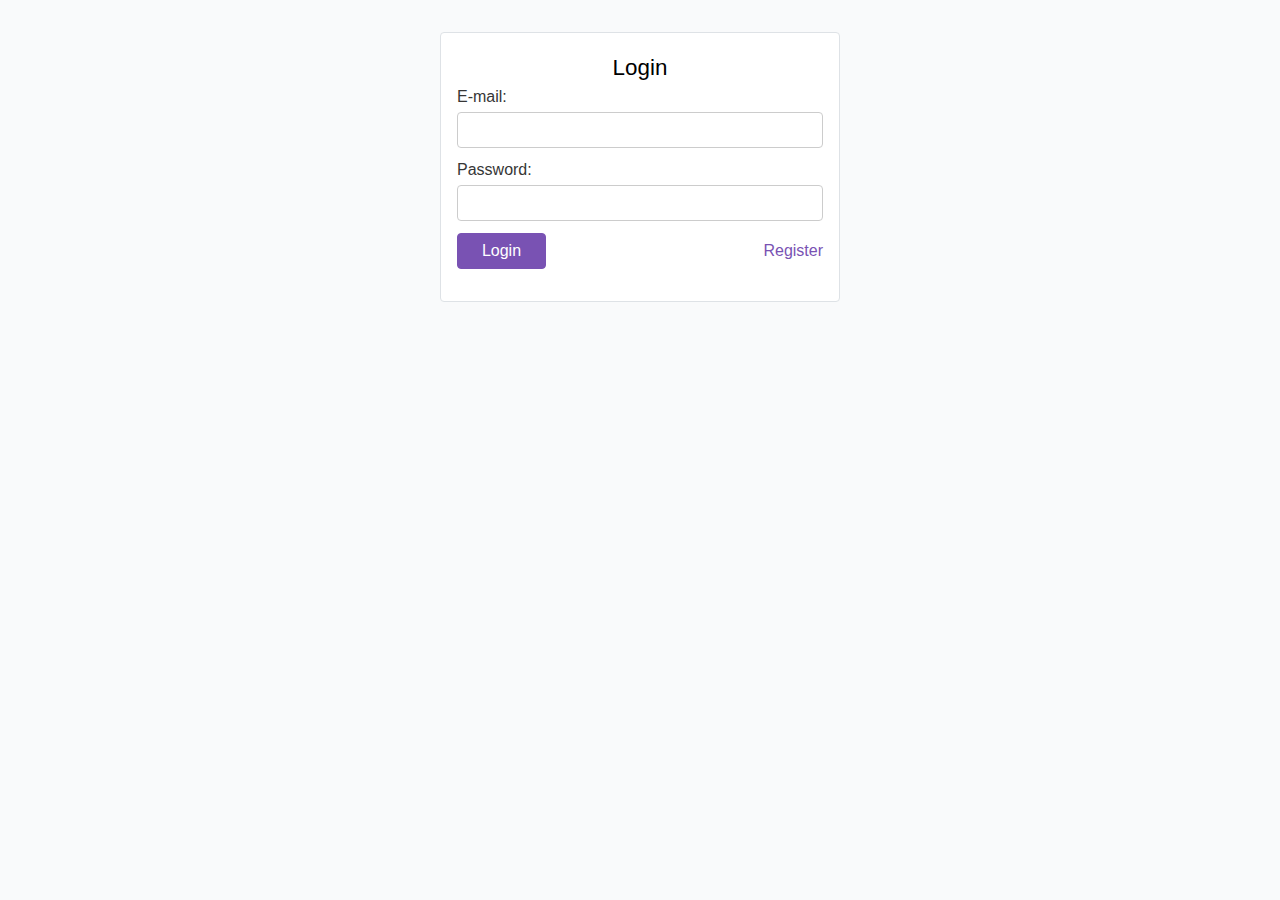
<file: index.html>
<!DOCTYPE html>
<html lang="en">
<head>
    <meta charset="UTF-8">
    <meta name="viewport" content="width=device-width, initial-scale=1.0">
    <link rel="stylesheet" href='css/main.css'>
    <title>ACP - BrusHost</title>
</head>
<body>
<main>
    <form action="php/login.php" method="post">
        <h1>Login</h1>
        <div>
            <label for="email">E-mail:</label>
            <input type="email" name="email" id="email" required>
        </div>
        <div>
            <label for="password">Password:</label>
            <input type="password" name="password" id="password" required>
        </div>
        <section>
            <button type="submit">Login</button>
            <a href="register.html">Register</a>
        </section>
    </form>
</main>
</body>
</html>
</file>
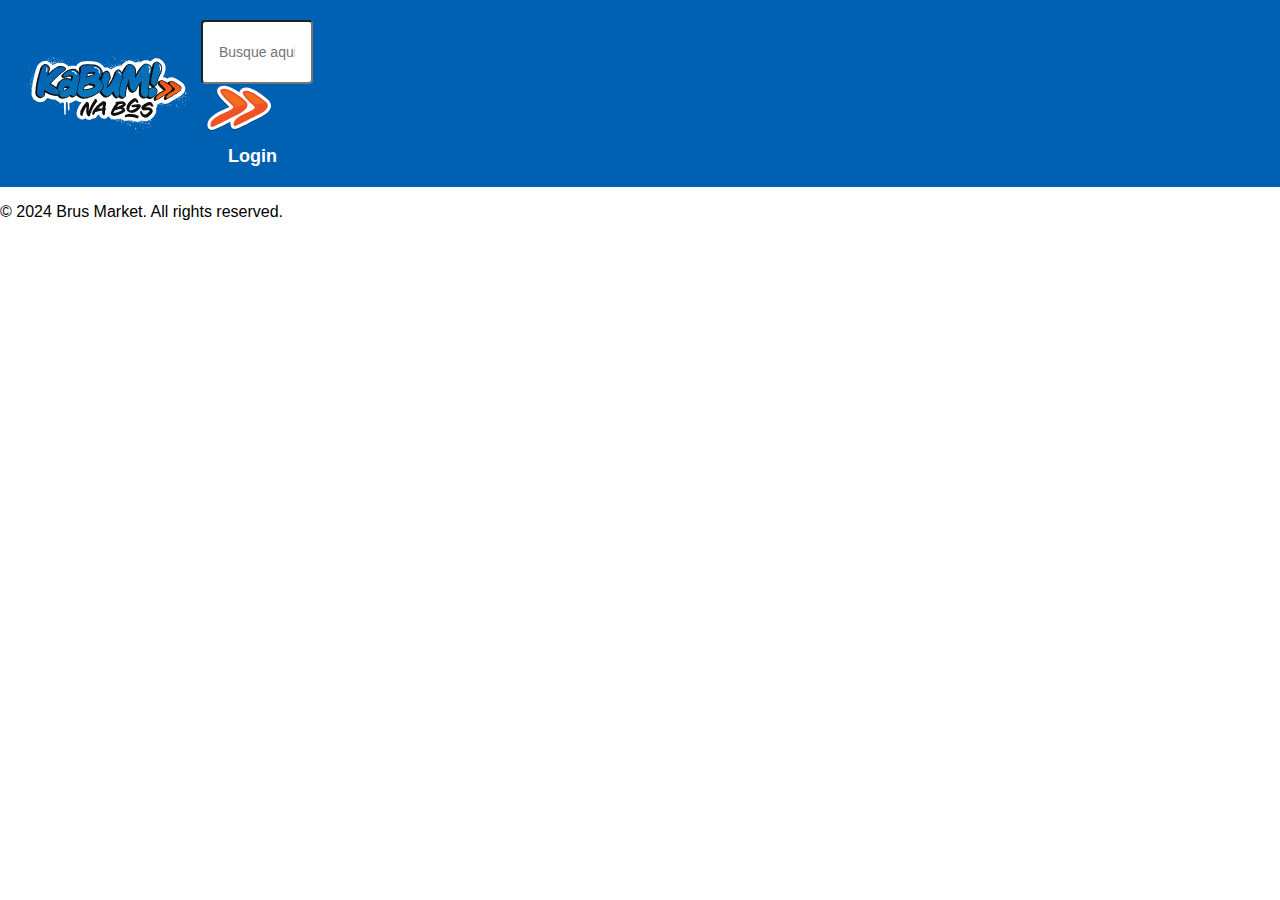
<file: home.html>
<!DOCTYPE html>
<html>

<head>
    <meta charset="UTF-8">
    <meta name="viewport" content="width=device-width, initial-scale=1.0">
    <link rel="stylesheet" type="text/css" href='css/home.css'>
    <title>Brus Market</title>
</head>

<body>
    <header>
        <nav class="navbar">
            <img src="img/logo.png" class="logo">
            <div class="search">
                <input type="text" placeholder="Busque aqui">
                <button type="submit" class="btn-buscar">
                    <svg width="64" height="47" viewBox="0 0 64 47" fill="none" xmlns="https://www.w3.org/2000/svg"
                        class="IconHeaderSearch" aria-hidden="true">
                        <g>
                            <path opacity="0.2" fill-rule="evenodd" clip-rule="evenodd"
                                d="M4.44003 46.3732C2.33389 46.3732 0.0479286 44.8936 0.00727544 41.6467L0.00571271 41.6074C-0.111556 38.2222 1.57555 35.1922 5.16554 32.3479C8.48815 29.7142 12.7677 27.7283 16.5422 25.9752C17.5178 25.5223 18.7296 24.961 19.8007 24.4295L22.0991 23.2912L20.2307 21.5301C13.2102 14.9137 8.37401 9.8885 10.1143 5.46235C11.0196 3.16044 13.3259 1.99219 16.9722 1.99219C17.1332 1.99219 17.2989 1.99376 17.4678 1.99848L17.5491 2.00162C20.2901 2.12426 24.9042 4.129 30.1954 7.50011L31.834 8.54415L32.7206 6.80828C33.7025 4.88845 35.8274 3.91517 39.0343 3.91517C39.1969 3.91517 39.3674 3.91831 39.5409 3.92303C42.224 3.98907 46.4707 5.82085 51.5055 9.08189C55.7443 11.8272 59.647 15.0332 61.1668 16.6543C63.0807 18.6606 63.889 21.0506 63.4528 23.3965C62.4474 28.8022 55.6912 32.3589 48.8583 35.5382L48.7536 35.5869C48.3892 35.7567 48.0531 35.9124 47.7529 36.0555L47.7153 36.0728L47.6778 36.0932C39.2986 40.5838 33.2272 43.554 29.6309 44.9203C28.8742 45.2128 28.1471 45.359 27.4591 45.359C25.0606 45.359 23.3031 43.6169 23.0889 41.0225L23.0826 40.9423C23.0811 40.8857 23.0779 40.8008 23.0764 40.7945L22.8934 38.0964L20.4996 39.3275C15.4367 41.9329 10.2628 44.5351 6.7041 45.9235L6.6056 45.9612C5.83475 46.238 5.12645 46.3732 4.44003 46.3732Z"
                                fill="black"></path>
                            <path fill-rule="evenodd" clip-rule="evenodd"
                                d="M4.85214 45.008C2.746 45.008 0.46004 43.5284 0.419387 40.2815L0.417822 40.2422C0.300553 36.8569 1.98766 33.827 5.57764 30.9826C8.90025 28.349 13.1798 26.3631 16.9543 24.6099C17.9299 24.1571 19.1417 23.5958 20.2128 23.0643L22.5112 21.9259L20.6428 20.1649C13.6223 13.5485 8.78611 8.52327 10.5264 4.09712C11.4317 1.79521 13.738 0.626953 17.3842 0.626953C17.5453 0.626953 17.711 0.628527 17.8799 0.633244L17.9612 0.636389C20.7022 0.759032 25.3163 2.76377 30.6075 6.13488L32.2461 7.17892L33.1326 5.44305C34.1146 3.52321 36.2395 2.54993 39.4464 2.54993C39.609 2.54993 39.7794 2.55308 39.953 2.55779C42.6361 2.62383 46.8828 4.45562 51.9175 7.71666C56.1564 10.462 60.0591 13.668 61.5789 15.2891C63.4927 17.2954 64.3011 19.6853 63.8648 22.0313C62.8595 27.437 56.1032 30.9937 49.2704 34.1729L49.1656 34.2217C48.8013 34.3915 48.4651 34.5472 48.1649 34.6902L48.1274 34.7075L48.0899 34.728C39.7106 39.2186 33.6393 42.1888 30.043 43.5551C29.2862 43.8476 28.5592 43.9938 27.8712 43.9938C25.4727 43.9938 23.7152 42.2516 23.501 39.6573L23.4947 39.5771C23.4932 39.5205 23.49 39.4356 23.4885 39.4293L23.3055 36.7311L20.9117 37.9623C15.8488 40.5677 10.6749 43.1699 7.11621 44.5583L7.0177 44.596C6.24529 44.8743 5.53699 45.008 4.85214 45.008Z"
                                fill="white"></path>
                            <path fill-rule="evenodd" clip-rule="evenodd"
                                d="M59.3729 17.4425C55.9956 13.8199 44.5157 5.78361 39.9 5.6704C27.7432 5.33078 45.8651 19.3655 47.3286 21.5165C51.3799 25.8168 26.2797 29.7792 26.6174 39.4003C26.73 40.7588 27.518 41.2117 28.9815 40.6456C34.046 38.7211 43.3884 33.7415 46.7657 31.9301C51.494 29.6659 65.5631 23.8939 59.3729 17.4425ZM38.8868 16.4237C35.2843 12.5746 22.9039 3.97227 17.8379 3.74585C4.66939 3.40622 24.2533 18.5731 25.8294 20.9504C30.3325 25.592 3.0933 29.7792 3.54361 40.1928C3.54361 41.7777 4.44423 42.2306 6.02033 41.6645C11.5351 39.5135 21.553 34.0811 25.268 32.2698C30.3325 29.6659 45.5289 23.441 38.8868 16.4237Z"
                                fill="#EF5223"></path>
                            <path fill-rule="evenodd" clip-rule="evenodd"
                                d="M15.1191 6.00955C15.1191 6.57559 16.0198 7.93409 16.3575 8.27372C17.3707 9.85864 18.8342 11.3304 20.071 12.6873C21.5345 14.159 22.998 15.5175 24.5741 16.9892C25.3622 17.6685 26.6005 18.8006 27.276 19.8194C27.8389 20.3855 28.1766 21.1779 28.1766 21.9704C28.1766 22.0836 28.1766 22.0836 28.1766 22.1968C28.8521 21.9704 29.415 21.8572 30.0904 21.744C33.0175 21.0647 35.8303 20.4987 38.6448 20.0458C38.6448 19.1402 38.0819 18.3477 37.519 17.7817C34.3668 14.3854 22.2115 5.78313 17.821 5.66992C17.3707 5.66992 15.682 5.66992 15.1191 6.00955Z"
                                fill="#F26C21"></path>
                            <path fill-rule="evenodd" clip-rule="evenodd"
                                d="M37.6133 7.81966C37.7259 9.17816 41.2158 12.9125 42.1149 13.8182C43.4658 15.1767 44.8167 16.422 46.1661 17.7805C46.5038 18.1201 46.9542 18.4597 47.517 18.9126C51.1196 18.6861 54.6079 18.5729 57.8727 18.5729C54.8331 15.5163 43.9161 7.70645 39.8633 7.59324C39.4145 7.48003 38.0636 7.59324 37.6133 7.81966Z"
                                fill="#F26C21"></path>
                        </g>
                    </svg>
                </button>
                <ul class="nav-links">
                    <li><a href="index.html">Login</a></li>
                </ul>
                <div class="burger">
                    <div class="line1"></div>
                    <div class="line2"></div>
                    <div class="line3"></div>
                </div>

            </div>
        </nav>
    </header>
    <footer>
        <p>&copy; 2024 Brus Market. All rights reserved.</p>
    </footer>
</body>

</html>
</file>
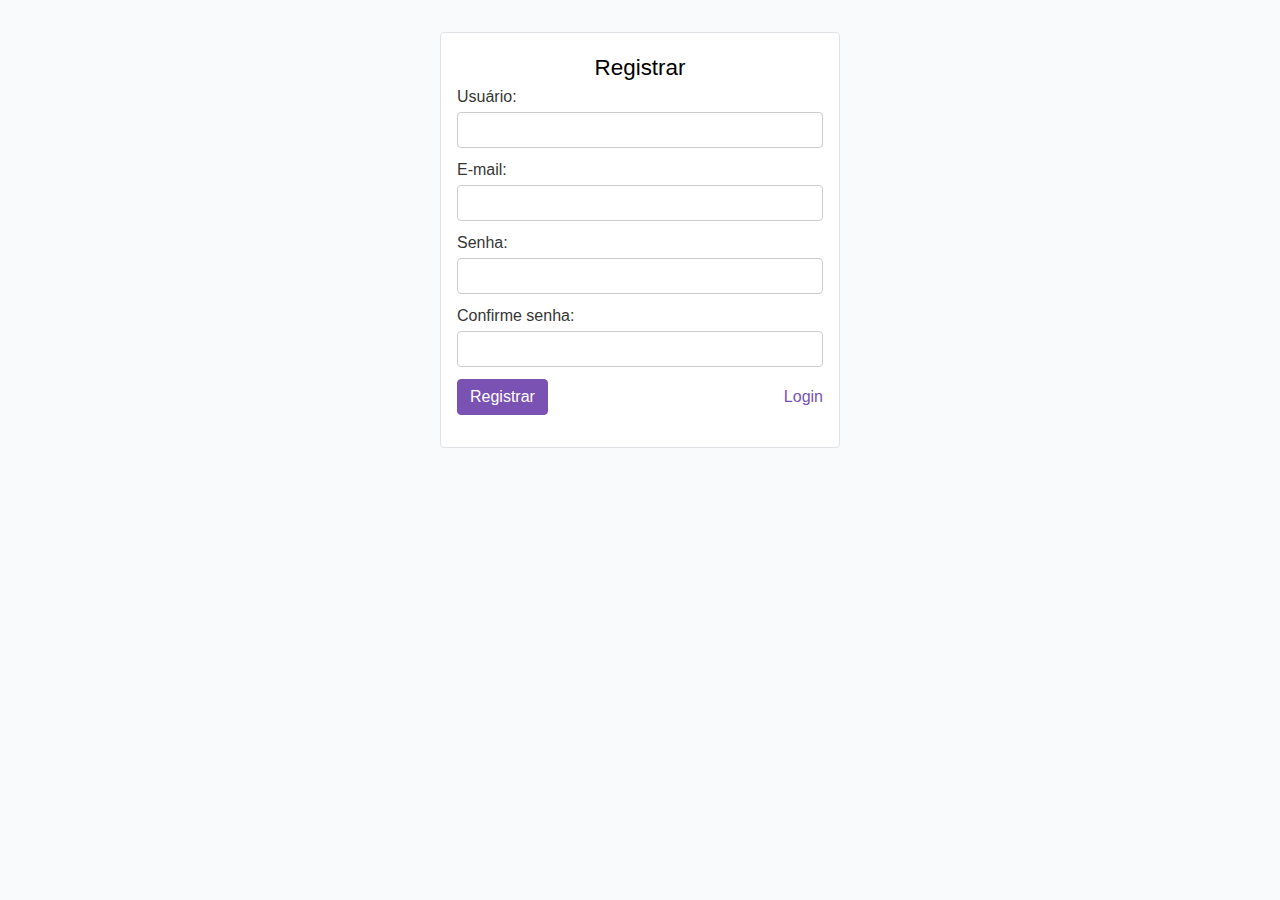
<file: register.html>
<!DOCTYPE html>
<html lang="en">

<head>
    <meta charset="UTF-8">
    <meta name="viewport" content="width=device-width, initial-scale=1.0">
    <link rel="stylesheet" href="css/main.css">
    <title>ACP - BrusHost Register</title>
</head>

<body>
    <main>
        <form action="php/register.php" method="post">
            <h1>Registrar</h1>
            <div>
                <label for="user">Usuário:</label>
                <input type="text" name="user" id="user" required>
            </div>
            <div>
                <label for="email">E-mail:</label>
                <input type="email" name="email" id="email" required>
            </div>
            <div>
                <label for="password">Senha:</label>
                <input type="password" name="password" id="password" required>
            </div>
            <div>
                <label for="confpassword">Confirme senha:</label>
                <input type="password" name="confpassword" id="confpassword" required>
            </div>
            <section>
                <button type="submit" onclick="return validarSenha()">Registrar</button>
                <a href="/First App">Login</a>
            </section>
            <script src="js/verify.js""></script>
        </form>
    </main>
</body>

</html>
</file>
<file: css/main.css>
:root {
    --primary: #7952b3;
    --secondary: #61428f;
    --border-color: #dee2e6;
    --max-width: 1140px;
    --border-radius: 0.25rem;
    --button-text: #fff;
    --button-focus: 0 0 0 3px rgba(121, 82, 179, 0.25);
    --link-color: #7952b3;
    --text-main: #363636;
    --text-bright: #000;
    --body-bg-color: #f9fafb;
    --footer-bg-color: #fff;
    --form-bg-color: #fff;
    --input-text-color: #000;
    --input-text-disabled: #7a7a7a;
    --input-placeholder-color: #c2c2c2;
    --input-border-color: #ccc;
    --input-background-color: #fff;
    --input-disabled: #f5f5f5;
    --input-focus: 0 0 0 3px rgba(121, 82, 179, 0.25);
    --error: #dc3545;
    --success: #198754;
    --warning: #664d03;
    --info: #0c5460;
    --alert-error-bg: #f8d7da;
    --alert-warning-bg: #fff3cd;
    --alert-success-bg: #d4edda;
    --alert-info-bg: #d1ecf1
}

*,
::after,
::before {
    margin: 0;
    padding: 0;
    box-sizing: border-box
}

body {
    font-family: -apple-system, BlinkMacSystemFont, 'Segoe UI', Roboto, Oxygen, Ubuntu, Cantarell, 'Open Sans', 'Helvetica Neue', sans-serif;
    font-size: 1rem;
    line-height: 1.25;
    background-color: var(--body-bg-color);
    min-height: 100vh;
    display: flex;
    flex-direction: column;
    color: var(--text-main)
}

body>header {
    max-width: 100%;
    border-bottom: 1px solid var(--border-color);
    display: flex;
    justify-content: center;
    padding: 0;
    background-color: #fff
}

body>header>nav {
    max-width: var(--max-width);
    flex: 1
}

body>footer {
    background-color: var(--footer-bg-color);
    border-top: 1px solid var(--border-color);
    width: 100%;
    margin-top: auto
}

body>footer>p {
    text-align: center;
    max-width: var(--max-width);
    padding: 1rem 0;
    margin: 0 auto
}

body>main {
    max-width: var(--max-width);
    margin: 1rem auto;
    flex: 1
}

main>form {
    margin: 1rem auto;
    border: solid 1px var(--border-color);
    padding: 1rem;
    border-radius: var(--border-radius);
    background-color: var(--form-bg-color)
}

body>header>nav>a {
    display: flex;
    justify-content: center;
    align-items: center
}

nav {
    display: flex;
    flex-direction: column;
    justify-content: center;
    align-items: center
}

@media (min-width:769px) {
    nav {
        display: flex;
        flex-direction: row;
        justify-content: space-between;
        align-items: center
    }
}

nav ul {
    list-style: none;
    padding: 0
}

nav ul li {
    display: inline-block;
    margin: 0 .5rem;
    position: relative;
    text-align: left
}

nav li a {
    text-decoration: none;
    color: var(--text-main)
}

a {
    color: var(--link-color);
    text-decoration: none
}

a:hover {
    text-decoration: none
}

article img,
section img {
    max-width: 100%
}

hr {
    background-color: var(--input-border-color);
    border: none;
    height: 1px;
    margin: 1rem 0;
    width: 100%
}

ol li,
ul li {
    padding: .2rem 0;
    margin: 0 2rem
}

p {
    margin: .75rem 0;
    padding: 0
}

details {
    margin: 1.3rem 0
}

details summary {
    font-weight: 700;
    cursor: pointer
}

form {
    width: 400px
}

form h1 {
    padding: 5px 0;
    font-size: 1.4rem;
    font-weight: 400;
    text-align: center;
    color: var(--text-bright)
}

form i {
    margin-left: -30px;
    cursor: pointer
}

form p {
    margin-bottom: .5rem
}

form>section {
    display: flex;
    flex-direction: row;
    justify-content: space-between;
    align-items: center;
    margin-bottom: 1rem
}

form>footer {
    text-align: center;
    border-top: solid 1px var(--input-border-color);
    padding: .5rem 0;
    font-size: .8rem
}

form>div {
    margin-bottom: .75rem
}

input+small,
label+small,
textarea+small {
    color: var(--error)
}

label {
    display: inline-block;
    margin-bottom: 5px;
    vertical-align: top;
    width: 100%
}

input,
select,
textarea {
    background-color: var(--input-background-color);
    color: var(--input-text-color);
    border: 1px solid var(--input-border-color);
    border-radius: var(--border-radius);
    display: inline-block;
    padding: .5rem .75rem;
    width: 100%;
    font-family: inherit;
    font-size: 1rem
}

input::placeholder {
    color: var(--input-placeholder-color)
}

input:focus,
select:focus,
textarea:focus {
    outline: 0;
    box-shadow: var(--input-focus)
}

input[disabled],
textarea[disabled] {
    background-color: var(--input-disabled);
    border: solid 1px var(--input-border-color);
    box-shadow: none;
    color: var(--input-text-disabled);
    cursor: not-allowed
}

input.error,
select.error,
textarea.error {
    border-color: var(--error)
}

input.error:focus,
select.error:focus,
textarea.error:focus {
    box-shadow: 0 0 0 .25rem rgb(220 53 69 / 25%)
}

input.success,
select.success,
textarea.success {
    border-color: var(--success)
}

input.success:focus,
textarea.success:focus {
    box-shadow: 0 0 0 .25rem rgb(25 135 84 / 25%)
}

a em,
a i,
button {
    display: inline-block;
    background: var(--primary);
    color: var(--button-text);
    border: 1px solid var(--primary);
    border-radius: var(--border-radius);
    font-size: 1em;
    font-weight: 400;
    text-align: center;
    padding: .5em .75em;
    min-width: 10ch;
    user-select: none;
    font-style: normal;
    text-decoration: none;
    transition: color .15s ease-in-out, background-color .15s ease-in-out, border-color .15s ease-in-out, box-shadow .15s ease-in-out
}

a em:hover,
a i:hover,
button:hover {
    background: var(--secondary);
    border-color: var(--border-color);
    cursor: pointer
}

a em:focus,
a i:focus,
button:focus {
    outline: 0;
    color: var(--button-text);
    background-color: var(--secondary);
    border-color: var(--border-color);
    box-shadow: var(--button-focus)
}

a em,
button[type=button] {
    background-color: #fff;
    color: var(--primary);
    border-color: var(--primary)
}

a em:hover,
button[type=button]:hover {
    background: var(--secondary);
    color: var(--button-text);
    cursor: pointer
}

form>button {
    display: block;
    width: 100%
}

form>div>div>label {
    width: auto;
    cursor: pointer;
    display: inline-block;
    position: relative;
    border-radius: var(--border-radius)
}

form>div>p>label {
    display: block;
    margin-left: auto;
    margin-bottom: .75rem
}

label+label {
    margin-left: 1rem
}

input[type=checkbox],
input[type=radio] {
    vertical-align: baseline;
    width: auto
}

[hidden] {
    display: none
}

.alert {
    position: relative;
    padding: 1rem 1rem;
    margin-bottom: 1rem;
    border-radius: var(--border-radius)
}

.alert-error {
    color: var(--error);
    background-color: var(--alert-error-bg)
}

.alert-warning {
    color: var(--warning);
    background-color: var(--alert-warning-bg)
}

.alert-info {
    color: var(--info);
    background-color: var(--alert-info-bg)
}

.alert-success {
    color: var(--success);
    background-color: var(--alert-success-bg)
}

table {
    border-spacing: 0;
    display: block;
    overflow-x: auto;
    text-align: left;
    width: 100%
}

td,
th {
    border-bottom: .1rem solid #e1e1e1;
    padding: 1.2rem 1.5rem
}

td:first-child,
th:first-child {
    padding-left: 0
}

td:last-child,
th:last-child {
    padding-right: 0
}

@media (min-width:40rem) {
    table {
        display: table;
        overflow-x: initial
    }
}

.center {
    display: flex;
    flex-direction: column;
    align-items: center;
    justify-content: center
}
</file>
<file: css/home.css>
body {
    font-family: 'Open Sans', sans-serif;
    margin: 0;
    padding: 0;
}

.container {

    max-width: 1200px;
    margin: 0 auto;
    padding: 0 20px;
}


h1 {
    font-size: 30px;
    font-weight: 700;
    margin: 0;
    padding: 0;
}

nav ul {
    list-style: none;
    margin: 0px;
    padding: 0px;
    display: flex;
    align-items: center;
}

nav ul li {
    padding-top: 10px;
    margin-left: 70px;
}

nav ul li a {
    text-decoration: none;
    color: #fff;
    font-weight: 600;
    font-size: 16px;
}

nav ul li a:hover {
    color: #f9d902;
}

header {
    background: rgb(0, 96, 177);
    color: #fff;
    padding: 20px;
}

.navbar {
    margin-right: 100%;
    display: flex;
    justify-content: space-between;
    align-items: center;
}

.logo {
    font-size: 28px;
    font-weight: bold;
    text-decoration: none;
}

.nav-links {
    display: flex;
    justify-content: flex-end;
    list-style: none;
}

.nav-links li {
    margin-left: 20px;
}

.nav-links a {
    text-decoration: none;
    color: #fff;
    font-size: 18px;
}

.burger {
    display: none;
}

@media screen and (max-width: 768px) {
    .nav-links {
        position: absolute;
        right: 0;
        height: 92vh;
        top: 8vh;
        background-color: #1a1a1a;
        display: flex;
        flex-direction: column;
        align-items: center;
        justify-content: space-evenly;
        width: 50%;
        transform: translateX(100%);
        transition: transform 0.5s ease-in-out;
    }

    .nav-links li {
        margin-top: 10px;
    }

    .burger {
        display: block;
        cursor: pointer;
    }

    .banner {
        margin-top: 100px;
    }

    .hero {
        height: 90vh;
    }

    .hero h2 {
        font-size: 40px;
    }

    .show-nav {
        transform: translateX(0%);
    }

    .nav-links li {
        list-style: none;
        margin: 50px 0;
        opacity: 1;
        animation: fadeIn 1s ease-in forwards;
    }

    .nav-links a {
        font-size: 24px;
    }

    .burger div {
        background-color: #fff;
    }

    .burger:hover div {
        background-color: #ddd;
    }

    @keyframes fadeIn {
        from {
            opacity: 0;
            transform: translateX(-50px);
        }

        to {
            opacity: 1;
            transform: translateX(0px);
        }
    }
}
.btn-buscar {
    background-color: transparent;
    border: none;
}

.search  input {
    font-size: 0.875rem;
    line-height: 1.3125rem;
    position: relative;
    width: 100%;
    height: 2.25rem;
    padding: 0.75rem 1rem;
    background: rgb(255, 255, 255);
    color: rgb(66, 70, 77);
    border-radius: 0.25rem;
    z-index: 1;
}
</file>
